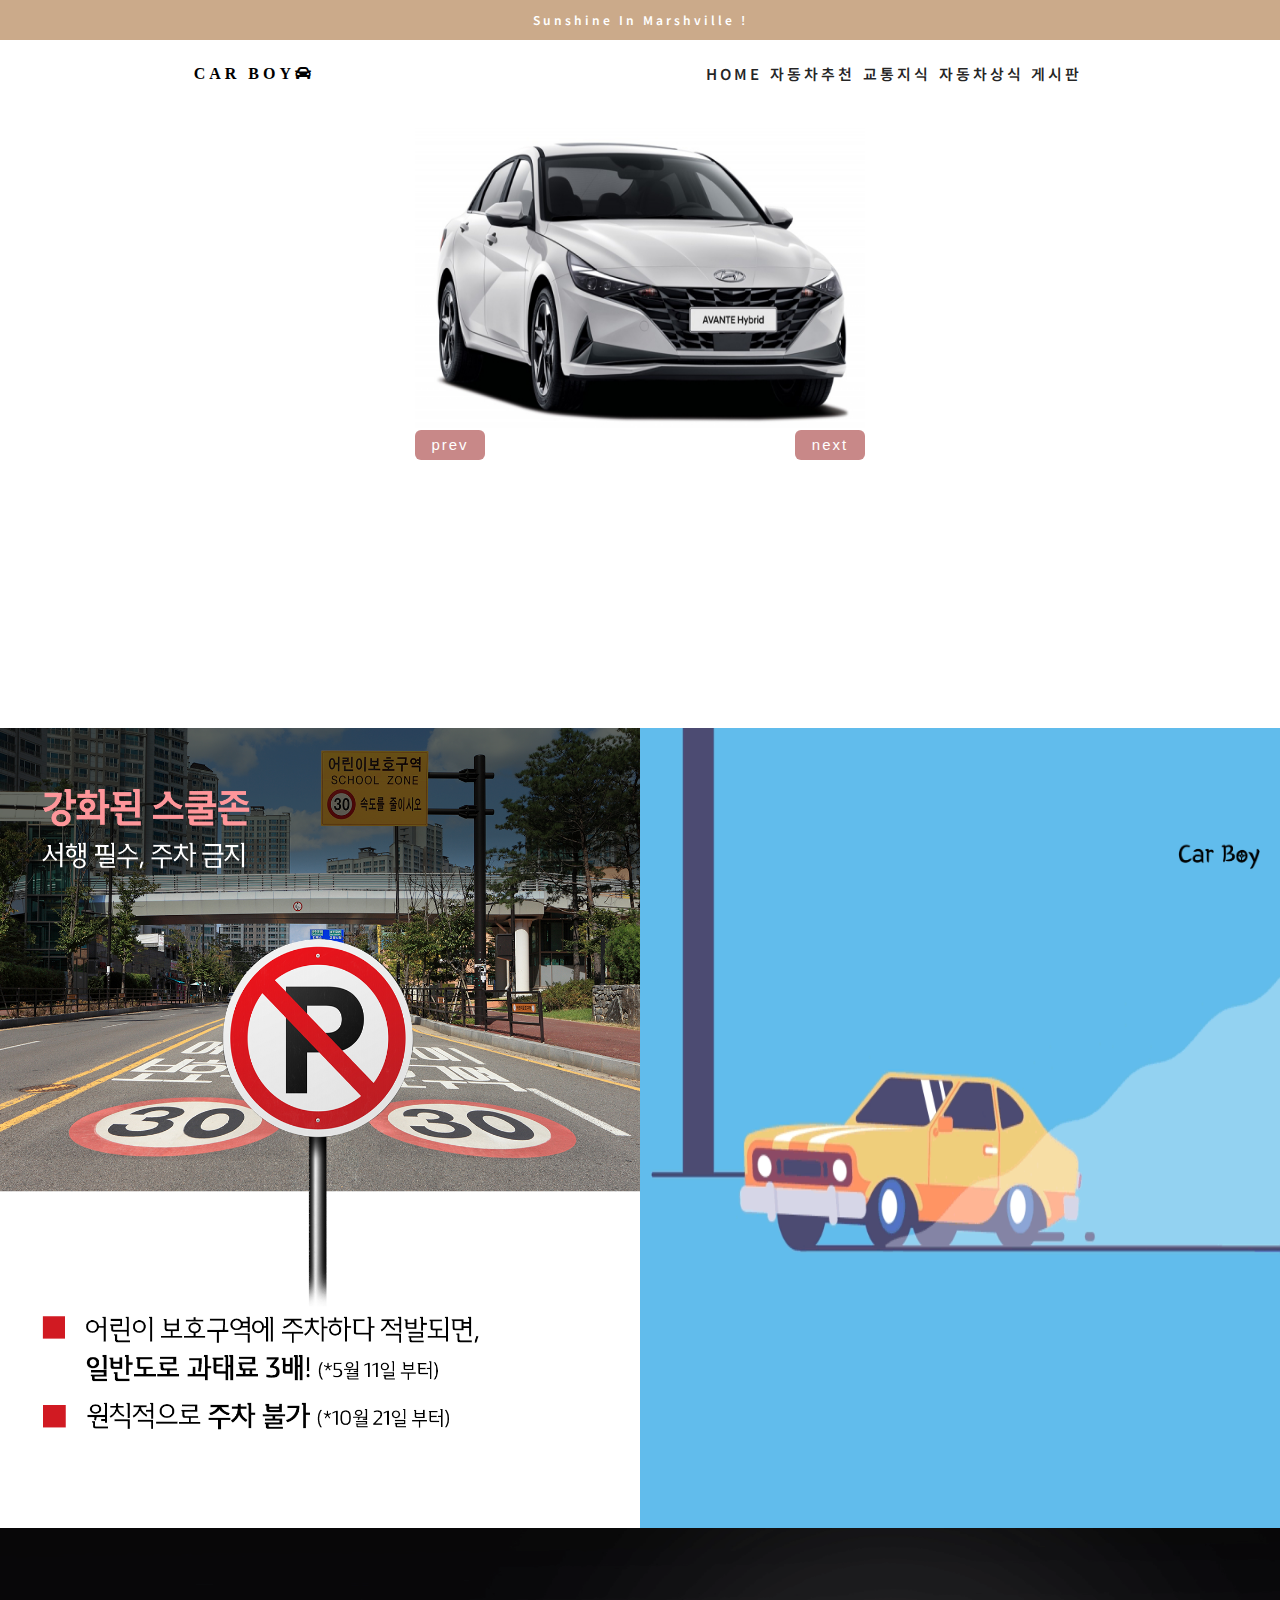
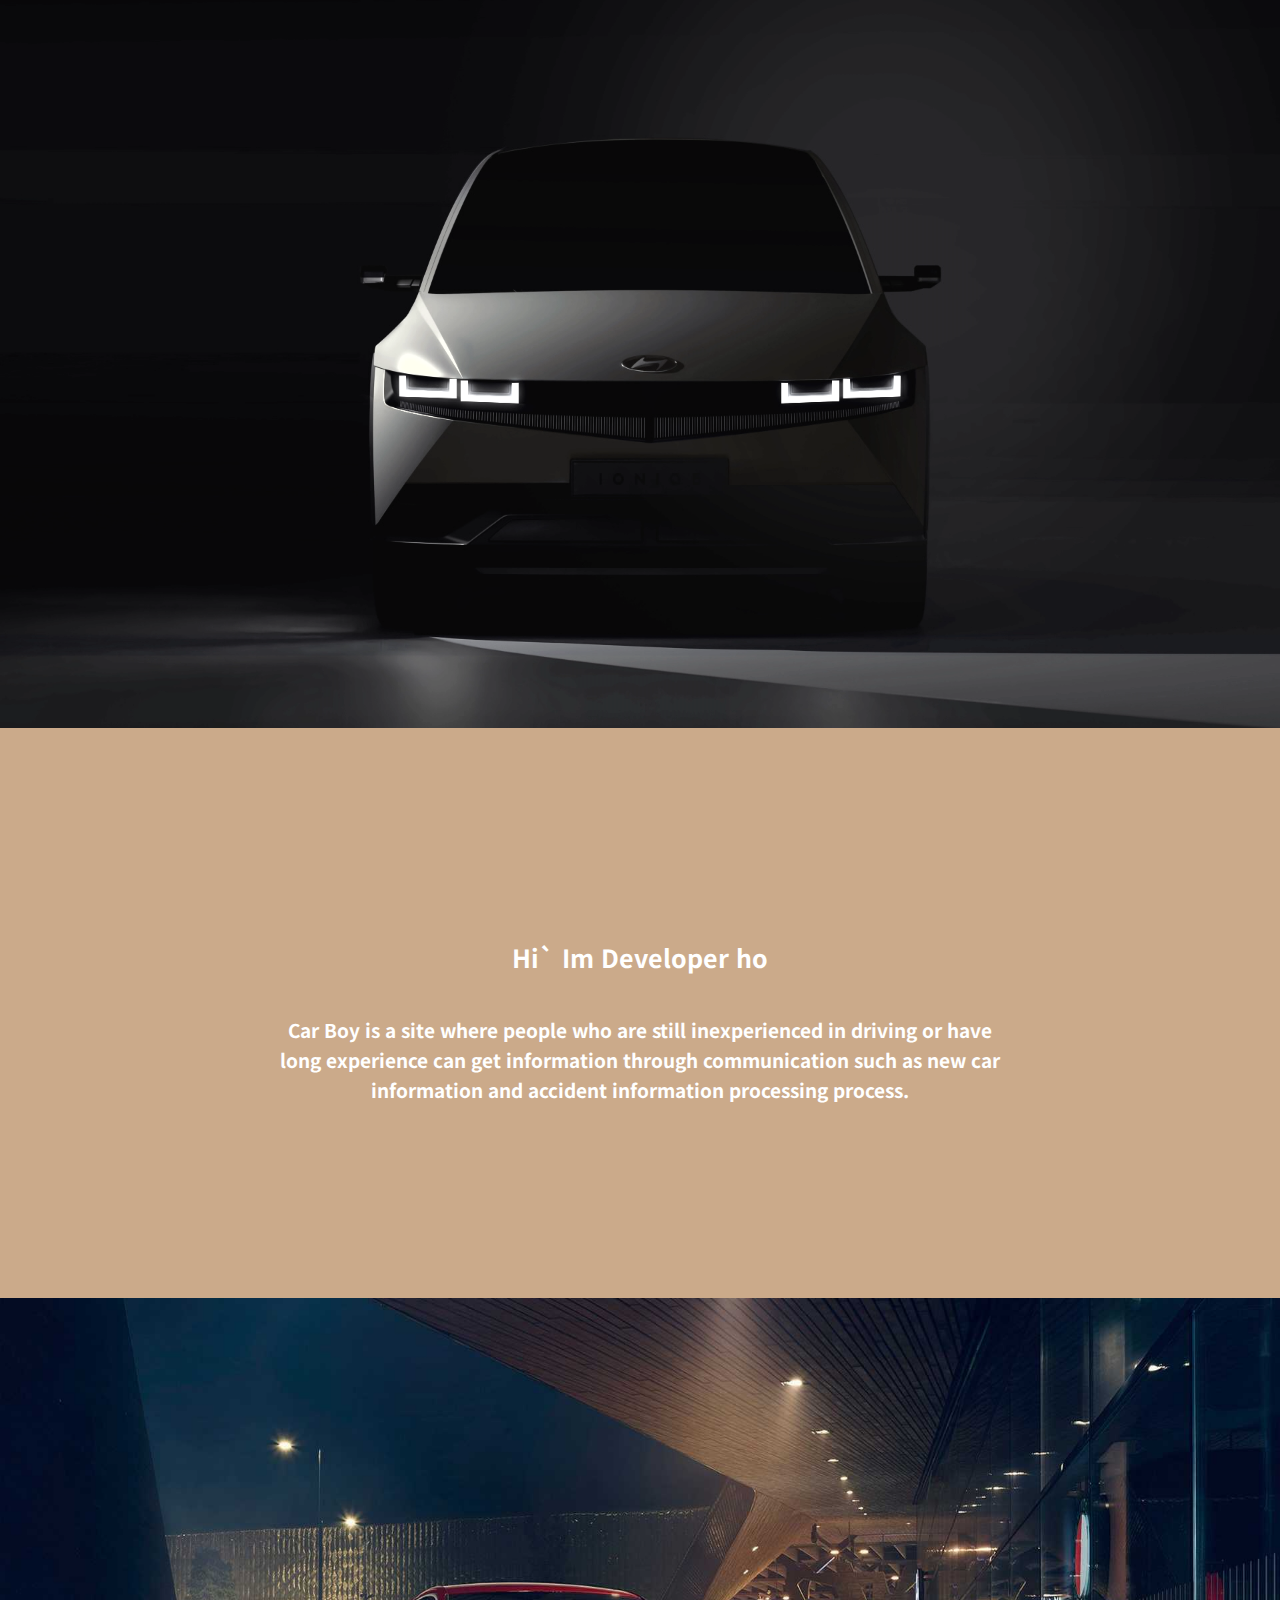
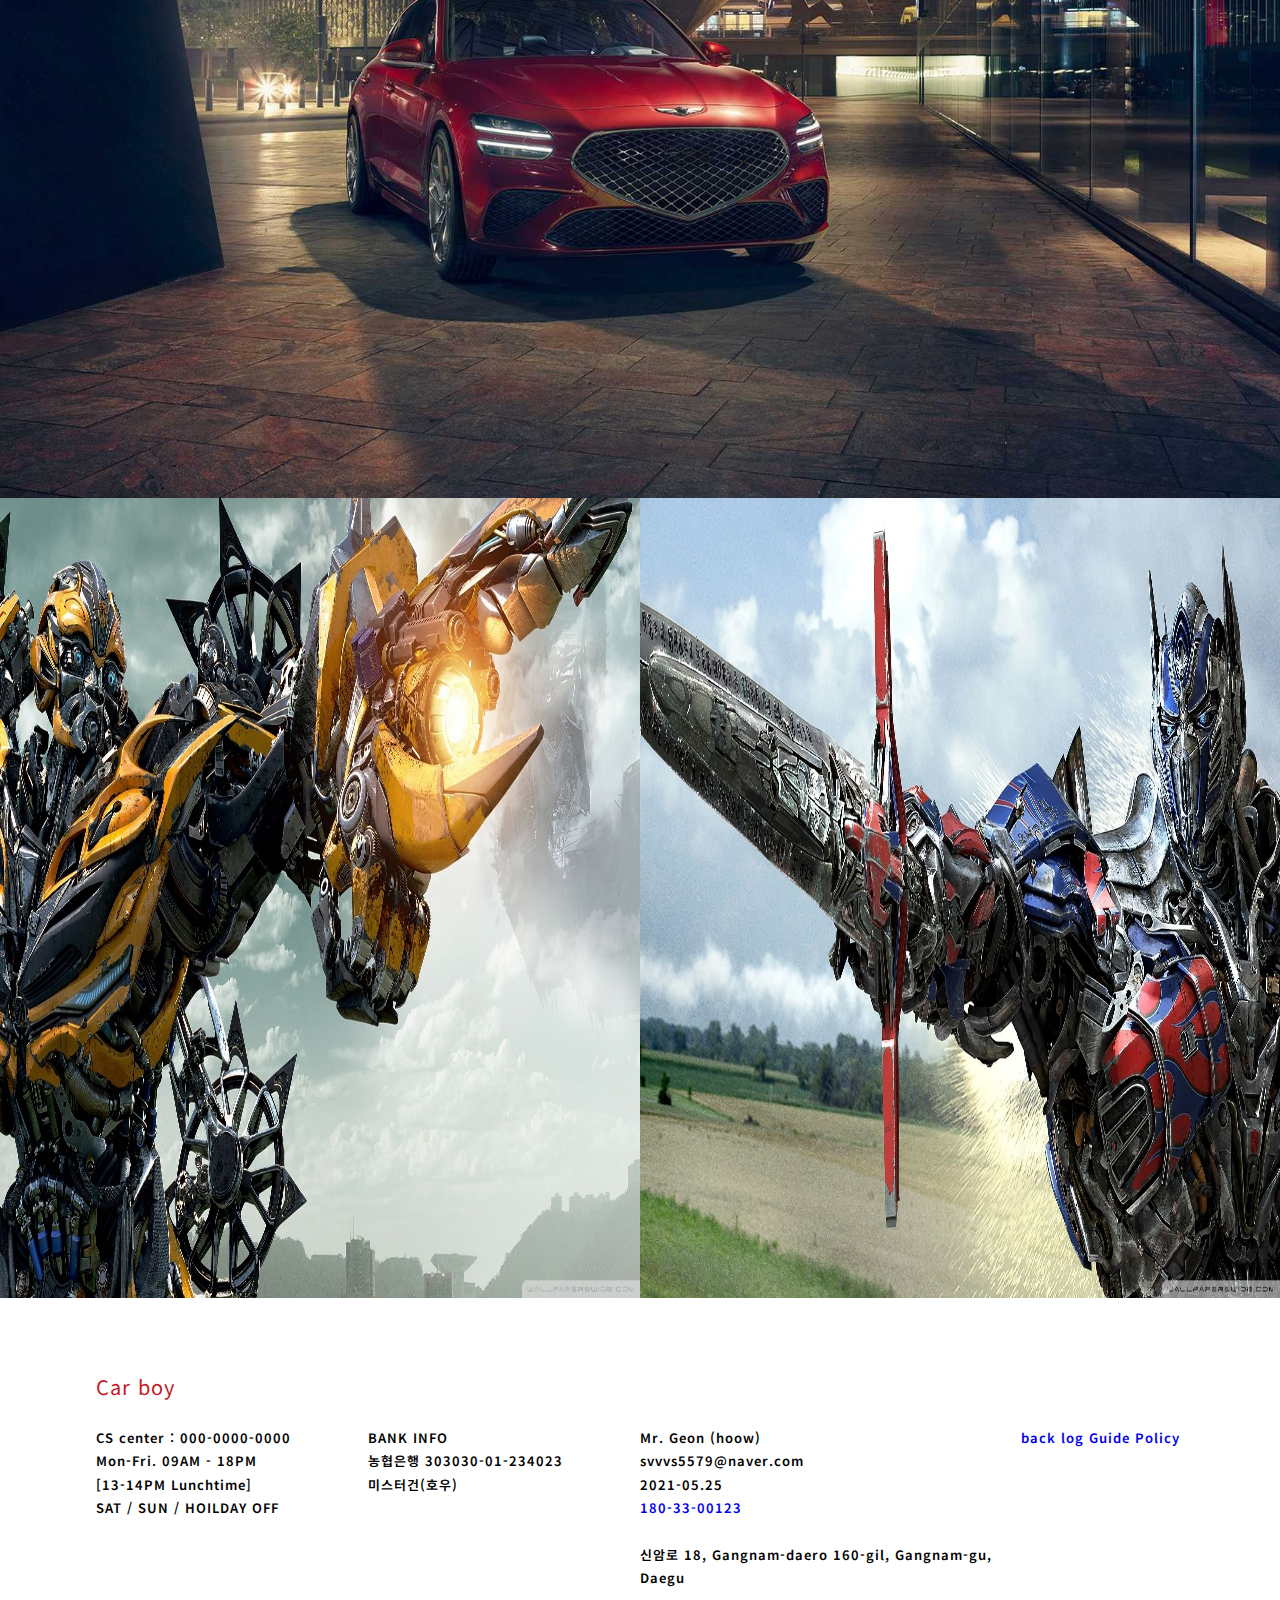
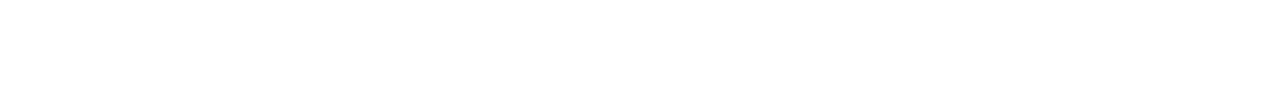
<file: index.html>
<!DOCTYPE html>
<html lang="ko">

<head>
    <meta charset="UTF-8">
    <meta http-equiv="X-UA-Compatible" content="IE=edge">
    <meta name="viewport" content="width=device-width, initial-scale=1.0">
    <title>Car boy</title>
    <link rel="stylesheet" href="assets/css/style.css">
    <link rel="stylesheet" href="assets/css/media.css">
    <link rel="preconnect" href="https://fonts.gstatic.com">
    <link rel="preconnect" href="https://fonts.gstatic.com">
    <link href="https://fonts.googleapis.com/css2?family=Nanum+Gothic&display=swap" rel="stylesheet">
    <link href="https://fonts.googleapis.com/css2?family=Noto+Sans+KR:wght@100&display=swap" rel="stylesheet">
    <link rel="stylesheet" href="https://cdnjs.cloudflare.com/ajax/libs/font-awesome/5.8.2/css/all.min.css" />
    <link rel="preconnect" href="https://fonts.gstatic.com">
    <link href="https://fonts.googleapis.com/css2?family=Nanum+Gothic&display=swap" rel="stylesheet">
    <link rel="preconnect" href="https://fonts.gstatic.com">
    <link href="https://fonts.googleapis.com/css2?family=Nanum+Gothic+Coding&display=swap" rel="stylesheet">
    <link href="https://fonts.googleapis.com/css2?family=Dongle&family=Noto+Sans+KR:wght@500&display=swap" rel="stylesheet">
</head>

<body>
    <div id="root">
        <a href="index.html">
            <h1>Sunshine In Marshville !</h1>
        </a>
    </div>
    <nav>
        <div class="logo">
            <a href="index.html">
                <h4>Car boy<i class="fas fa-car"></i></h4>
            </a>
        </div>
        <ul class="nav-links">
            <li>
                <a href="#">HOME</a>
            </li>
            <li>
                <a href="audi.html">자동차추천</a>
            </li>
            <li>
                <a href="gyotong/gyotong.html">교통지식</a>
            </li>
            <li>
                <a href="#">자동차상식</a>
            </li>
            <li>
                <a href="#">게시판</a>
            </li>
        </ul>
        <div class="burger">
            <div class="line1"></div>
            <div class="line2"></div>
            <div class="line3"></div>
        </div>
    </nav>
    <div id="root__2">
        <div class="container">
            <div class="album">
                <div class="images">
                    <!--img 사이즈 최초가 같아야 안깨짐-->
                    <img src="images/아방데1.jpg" alt="000">
                    <img src="images/제네시스 G80.jpg" alt="제네시스G80">
                    <img src="images/카니발.png" alt="000">
                    <img src="images/신형그랜저.png" alt="000">
                    <img src="images/람보르기니1.jpg" alt="000">
                </div>
            </div>
            <button class="prev">prev</button>
            <button class="next">next</button>
        </div>
    </div>
    <div class="midle">
        <div class="box">
            <a href="#">
                <img src="images/어린이교통.png" alt="..">
            </a>
        </div>
        <div class="box">
            <a href="#">
                <img src="images/움직이는.gif" alt="..">
            </a>
        </div>
    </div>
    <div class="midle2"></div>
    </div>
    <div class="intro">
        <div class="intro__text">
            <h3>Hi` Im Developer ho</h3>
            <p>
                Car Boy is a site where people who are still inexperienced in driving or have long experience can get
                information through communication such as new car information and accident information processing
                process.</p>
        </div>
    </div>
    <div class="section3"></div>
    <div class="section4">
    <div class="cover">
        <div class="box">
            <a href="#">
            <img src="images/범블비.jpg" alt="배경,,,">
            </a>
        </div>
        <div class="box">
            <a href="#">
            <img src="images/옵티머스.jpg" alt="배경,,,">
            </a>
        </div>
    </div>
    </div>
    <div id="footer">
        <div class="footer__main">
            <div class="footer__Area">
                <div class="footer__info">
                    <div class="footer__title">Car boy</div>
                    <ul>
                        <li>
                            <a href="#">back log</a>
                            <a href="#">Guide</a>
                            <a href="#">Policy</a>
                        </li>
                        <li>
                            CS center : 000-0000-0000
                            <br>
                            Mon-Fri. 09AM - 18PM
                            <br>
                            [13-14PM Lunchtime]
                            <br>
                            SAT / SUN / HOILDAY OFF
                        </li>
                        <li>
                            BANK INFO
                            <br>
                            농협은행 303030-01-234023
                            <br>
                            미스터건(호우)
                        </li>
                        <li>
                            Mr. Geon (hoow)
                            <br>
                            <span class>svvvs5579@naver.com</span>
                            <br>
                            2021-05.25
                            <br>
                            <a href="#">180-33-00123</a>
                            <br>
                            <br>
                            신암로  18, Gangnam-daero 160-gil, Gangnam-gu, Daegu 
                        </li>
                    </ul>
                </div>
            </div>
        </div>
    </div>
    <div class="fix-icon">
        <a href="car/car.html" target="_blank" class="instagram">
            "INSTAGRAM"
            <img src="images/ver1.png">
        </a>
    </div>
    <script src="assets/js/car.js"></script>
    <script src="assets/js/scroll.js"></script>
</body>

</html>
</file>
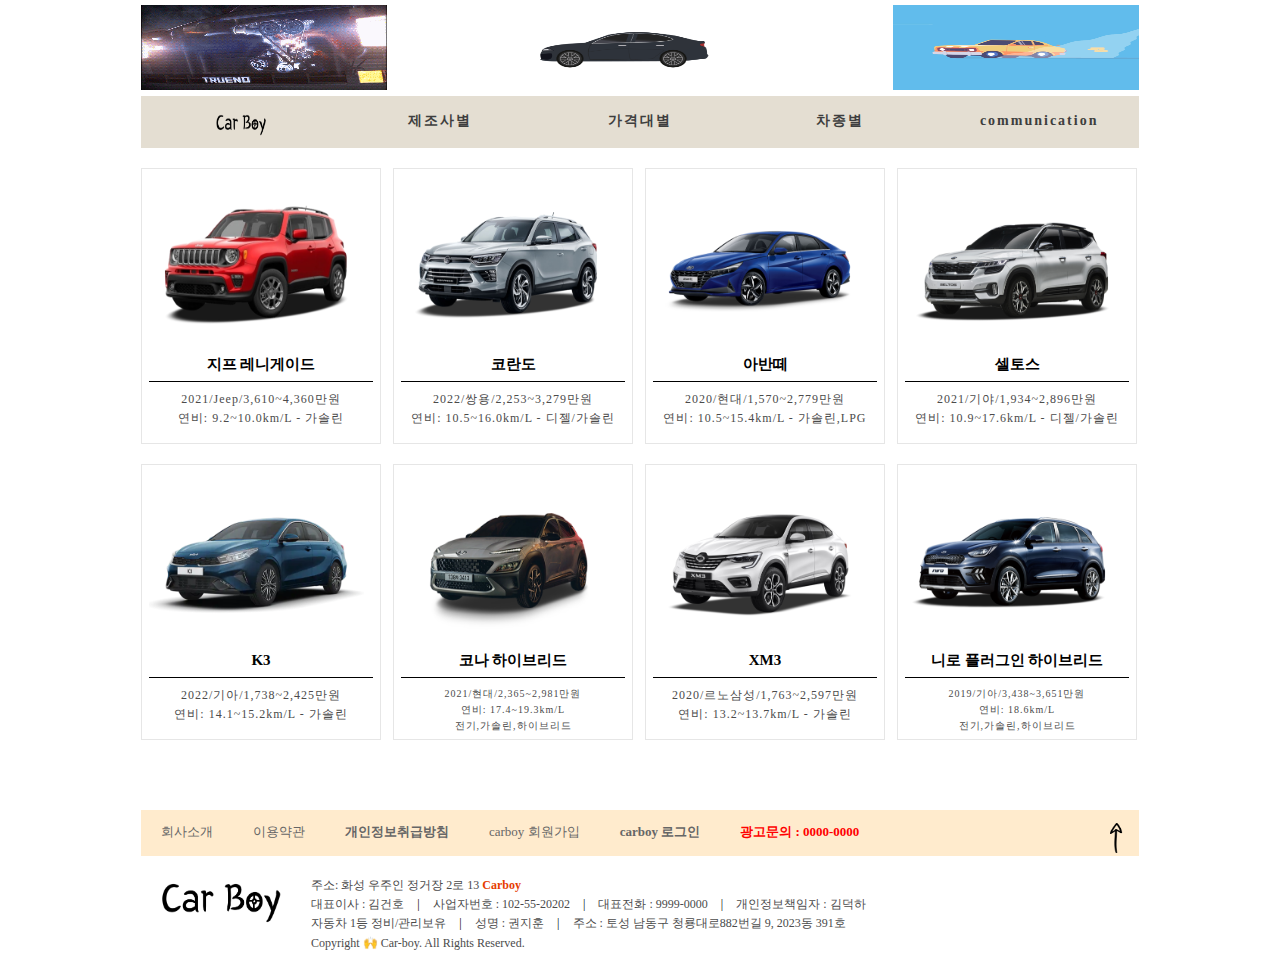
<file: audi.html>
<!DOCTYPE html>
<html lang="en">

<head>
    <meta charset="UTF-8">
    <meta http-equiv="X-UA-Compatible" content="IE=edge">
    <meta name="viewport" content="width=device-width, initial-scale=1.0">
    <title>Document</title>
    <link rel="stylesheet" href="assets/css/audi.css">
</head>

<body>
    <!--Wrap-->
    <div id="wrap">
        <!--Header-->
        <div dir="header">
            <!--Gr_center-->
            <div class="gr_center">
                <!--Header_gr-->
                <div class="header_gr">
                    <!--left img-->
                    <div class="top_left">
                        <img src="images/광고.gif" width="246px" height="85px">
                    </div>
                    <!--center img-->
                    <div class="top_logo">
                        <a href="index.html">
                            <img src="images/car22.png" width="178px" height="96px">
                        </a>
                    </div>
                    <!--right img-->
                    <div class="top_right">
                        <img src="images/움직이는.gif" width="246px" height="85px">
                    </div>
                </div>
                <div class="gnbmenu">
                    <form name="fmFind" method="get" action="#">
                        <ul>
                            <li class="t_first">
                                <a href="index.html">
                                    <img src="images/ver1.png" width="50px" height="25px">
                                </a>
                            </li>
                            <li>
                                <a href="#">제조사별</a>
                            </li>
                            <li>
                                <a href="#">가격대별</a>
                            </li>
                            <li>
                                <a href="#">차종별</a>
                            </li>
                            <li class="t_last">
                                <a href="#">communication</a>
                            </li>
                        </ul>
                    </form>
                </div>
            </div>
        </div>
        <div id="container">
            <div id="contents">
                <div class="gr_center">
                    <div class="gr_comty">
                        <div class="g_comty mgr12-02" style="height: 260px;">
                            <a href="https://auto.naver.com/car/main.nhn?yearsId=144361&importYn=Y">
                                <p>
                                    <img src="images/지프.png" width="215" height="168">
                                </p>
                                <div class="review_title">지프 레니게이드</div>
                                <div class="review_cts">
                                    2021/Jeep/3,610~4,360만원<br>
                                    연비: 9.2~10.0km/L - 가솔린
                                </div>
                            </a>
                        </div>
                        <div class="g_comty mgr12-02" style="height: 260px;">
                            <a href="#">
                                <p>
                                    <img src="images/코란도.png" width="215" height="168">
                                </p>
                                <div class="review_title">코란도</div>
                                <div class="review_cts">
                                    2022/쌍용/2,253~3,279만원<br>
                                    연비: 10.5~16.0km/L - 디젤/가솔린
                                </div>
                            </a>
                        </div>
                        <div class="g_comty mgr12-02" style="height: 260px;">
                            <a href="#">
                                <p>
                                    <img src="images/아반떼.png" width="215" height="168">
                                </p>
                                <div class="review_title">아반떼</div>
                                <div class="review_cts">
                                    2020/현대/1,570~2,779만원<br>
                                    연비: 10.5~15.4km/L - 가솔린,LPG
                                </div>
                            </a>
                        </div>
                        <div class="g_comty" style="height: 260px;">
                            <a href="#">
                                <p>
                                    <img src="images/셀토스.png" width="215" height="168">
                                </p>
                                <div class="review_title">셀토스</div>
                                <div class="review_cts">
                                    2021/기야/1,934~2,896만원<br>
                                    연비: 10.9~17.6km/L - 디젤/가솔린
                                </div>
                            </a>
                        </div>
                        <div class="g_comty mgr12-02" style="height: 260px;">
                            <a href="#">
                                <p>
                                    <img src="images/K3.png" width="215" height="168">
                                </p>
                                <div class="review_title">K3</div>
                                <div class="review_cts">
                                    2022/기아/1,738~2,425만원<br>
                                    연비: 14.1~15.2km/L - 가솔린
                                </div>
                            </a>
                        </div>
                        <div class="g_comty mgr12-02" style="height: 260px;">
                            <a href="#">
                                <p>
                                    <img src="images/코나.png" width="215" height="168">
                                </p>
                                <div class="review_title">코나 하이브리드</div>
                                <div class="review_cts" style="font-size: 10px;">
                                    2021/현대/2,365~2,981만원<br>
                                    연비: 17.4~19.3km/L <br>전기,가솔린,하이브리드
                                </div>
                            </a>
                        </div>
                        <div class="g_comty mgr12-02" style="height: 260px;">
                            <a href="#">
                                <p>
                                    <img src="images/XM3.png" width="215" height="168">
                                </p>
                                <div class="review_title">XM3</div>
                                <div class="review_cts">
                                    2020/르노삼성/1,763~2,597만원<br>
                                    연비: 13.2~13.7km/L - 가솔린
                                </div>
                            </a>
                        </div>
                        <div class="g_comty" style="height: 260px;">
                            <a href="#">
                                <p>
                                    <img src="images/니로.png" width="215" height="168">
                                </p>
                                <div class="review_title">니로 플러그인 하이브리드</div>
                                <div class="review_cts" style="font-size: 10px;">
                                    2019/기아/3,438~3,651만원<br>
                                    연비: 18.6km/L <br>전기,가솔린,하이브리드
                                </div>
                            </a>
                        </div>
                    </div>
                </div>
            </div>
        </div>
        <div id="footer">
            <div class="gr_center">
                <div class="gr_ftmenu">
                    <ul>
                        <li>
                            <a href="#">회사소개</a>
                        </li>
                        <li>
                            <a href="#">이용약관</a>
                        </li>
                        <li>
                            <span class="bold">
                                <a href="#">개인정보취급방침</a>
                            </span>
                        </li>
                        <li>
                            <a href="#">carboy 회원가입</a>
                        </li>
                        <li>
                            <span class="bold">
                                <a href="#">carboy 로그인</a>
                            </span>
                        </li>
                        <li class="no_line">
                            <span class="red bold">광고문의 : 0000-0000</span>
                        </li>
                    </ul>
                </div>
                <div class="gr_top">
                    <a href="#">
                        <img src="images/top2.png" style="width: 44px;" height="30px" alt="top">
                    </a>
                </div>
                <div class="bottom">
                    <div class="ft_logo">
                        <img src="images/ver1.png" style="width: 120px; height: 48px;" alt="bye-carboy">
                    </div>
                    <div class="address">
                        주소: 화성 우주인 정거장 2로 13
                        <span class="com_name">Carboy</span>
                        <br>
                        대표이사 : 김건호
                        <span class="cp_bar">|</span>
                        사업자번호 : 102-55-20202
                        <span class="cp_bar">|</span>
                        대표전화 : 9999-0000
                        <span class="cp_bar">|</span>
                        개인정보책임자 : 김덕하
                        <br>
                        자동차 1등 정비/관리보유
                        <span class="cp_bar">|</span>
                        성명 : 권지훈
                        <span class="cp_bar">|</span>
                        주소 : 토성 남동구 청룡대로882번길 9, 2023동 391호
                        <br>
                        Copyright 🙌 Car-boy. All Rights Reserved.
                    </div>
                </div>
            </div>
        </div>
    </div>
</body>

</html>
</file>
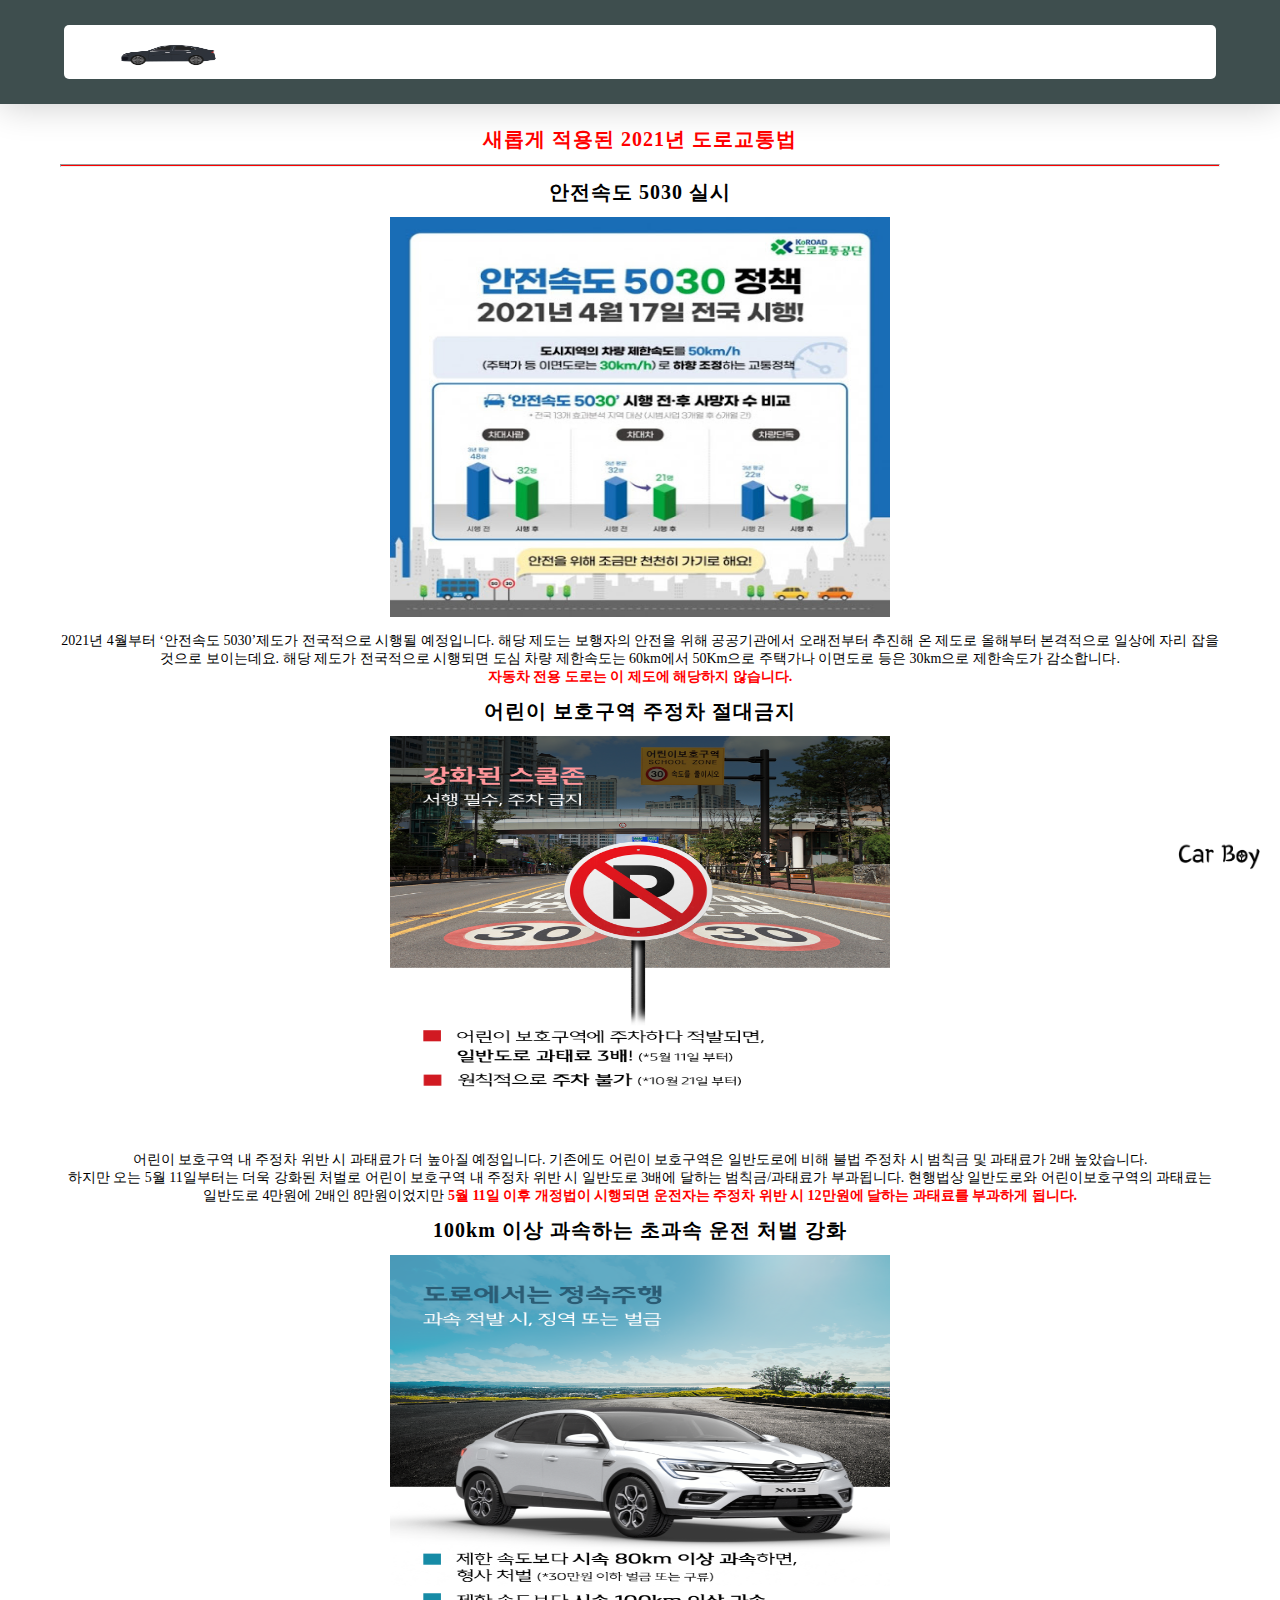
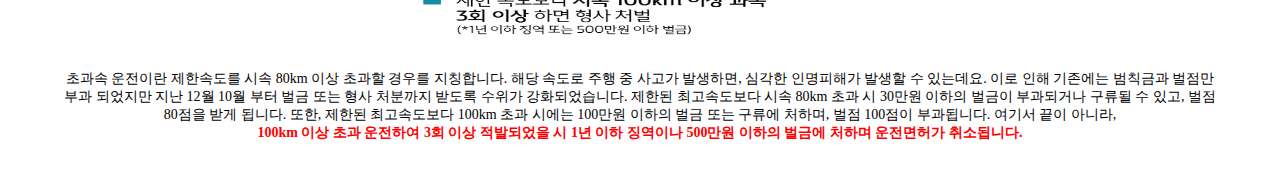
<file: gyotong.html>
<!DOCTYPE html>
<html lang="ko">

<head>
    <meta charset="UTF-8">
    <meta http-equiv="X-UA-Compatible" content="IE=edge">
    <meta name="viewport" content="width=device-width, initial-scale=1.0">
    <title>Document</title>
    <link rel="stylesheet" href="assets/css/gyotong.css">
    <link rel="stylesheet" href="https://cdnjs.cloudflare.com/ajax/libs/font-awesome/5.8.2/css/all.min.css" />
</head>

<body>
    <div id="root">
        <header id="header" class="_sticky tint">
            <div class="container">
                <div class="logo">
                    <a href="../index.html">
                        <img src="images/car22.png" width="100px" height="54px" alt="carboy">
                    </a>
                </div>
            </div>
        </header>
    </div>
    <div id="section1">
        <div class="section1-body">
            <h1 style="color: red;">새롭게 적용된 2021년 도로교통법</h1>
            <hr>
            <h1>안전속도 5030 실시</h1>
            <img src="images/5030.jpg" width="500" height="400" alt="5030,,">
            <p>
                2021년 4월부터 ‘안전속도 5030’제도가 전국적으로 시행될 예정입니다. 해당 제도는 보행자의 안전을 위해 공공기관에서 오래전부터 추진해 온 제도로 올해부터 본격적으로 일상에 자리
                잡을 것으로 보이는데요.
                해당 제도가 전국적으로 시행되면 도심 차량 제한속도는 60km에서 50Km으로 주택가나 이면도로 등은 30km으로 제한속도가 감소합니다.
                <br><span
                    class="red">자동차 전용 도로는 이 제도에 해당하지 않습니다.</span>
            </p>
            <h2>어린이 보호구역 주정차 절대금지</h2>
            <img src="images/어린이교통.png" width="500" height="400" alt="어린이,,">
            <p>
                어린이 보호구역 내 주정차 위반 시 과태료가 더 높아질 예정입니다. 기존에도 어린이 보호구역은 일반도로에 비해 불법 주정차 시 범칙금 및 과태료가 2배 높았습니다. <br>하지만 오는
                5월 11일부터는 더욱 강화된 처벌로 어린이 보호구역 내 주정차 위반 시 일반도로 3배에 달하는 범칙금/과태료가 부과됩니다.
                현행법상 일반도로와 어린이보호구역의 과태료는 일반도로 4만원에 2배인 8만원이었지만 <span class="red">5월 11일 이후 개정법이 시행되면 운전자는 주정차 위반 시 12만원에
                    달하는 과태료를 부과하게 됩니다.
                </span></p>
            <h3>100km 이상 과속하는 초과속 운전 처벌 강화</h3>
            <img src="images/정속주행.png" width="500" height="400" alt="정속주행,,,">
            <p>
                초과속 운전이란 제한속도를 시속 80km 이상 초과할 경우를 지칭합니다. 해당 속도로 주행 중 사고가 발생하면, 심각한 인명피해가 발생할 수 있는데요. 이로 인해 기존에는 범칙금과 벌점만
                부과 되었지만 지난 12월 10월 부터 벌금 또는 형사 처분까지 받도록 수위가 강화되었습니다.
                제한된 최고속도보다 시속 80km 초과 시 30만원 이하의 벌금이 부과되거나 구류될 수 있고, 벌점 80점을 받게 됩니다. 또한, 제한된 최고속도보다 100km 초과 시에는 100만원
                이하의 벌금 또는 구류에 처하며, 벌점 100점이 부과됩니다.
                여기서 끝이 아니라, <br><span class="red">100km 이상 초과 운전하여 3회 이상 적발되었을 시 1년 이하 징역이나 500만원 이하의 벌금에 처하며 운전면허가
                    취소됩니다.
                </span></p>
        </div>
    </div>
    <div class="fix-icon">
        <a href="index.html" class="instagram">
            "INSTAGRAM"
            <img src="../images/ver1.png">
        </a>
    </div>
</body>

</html>
</file>
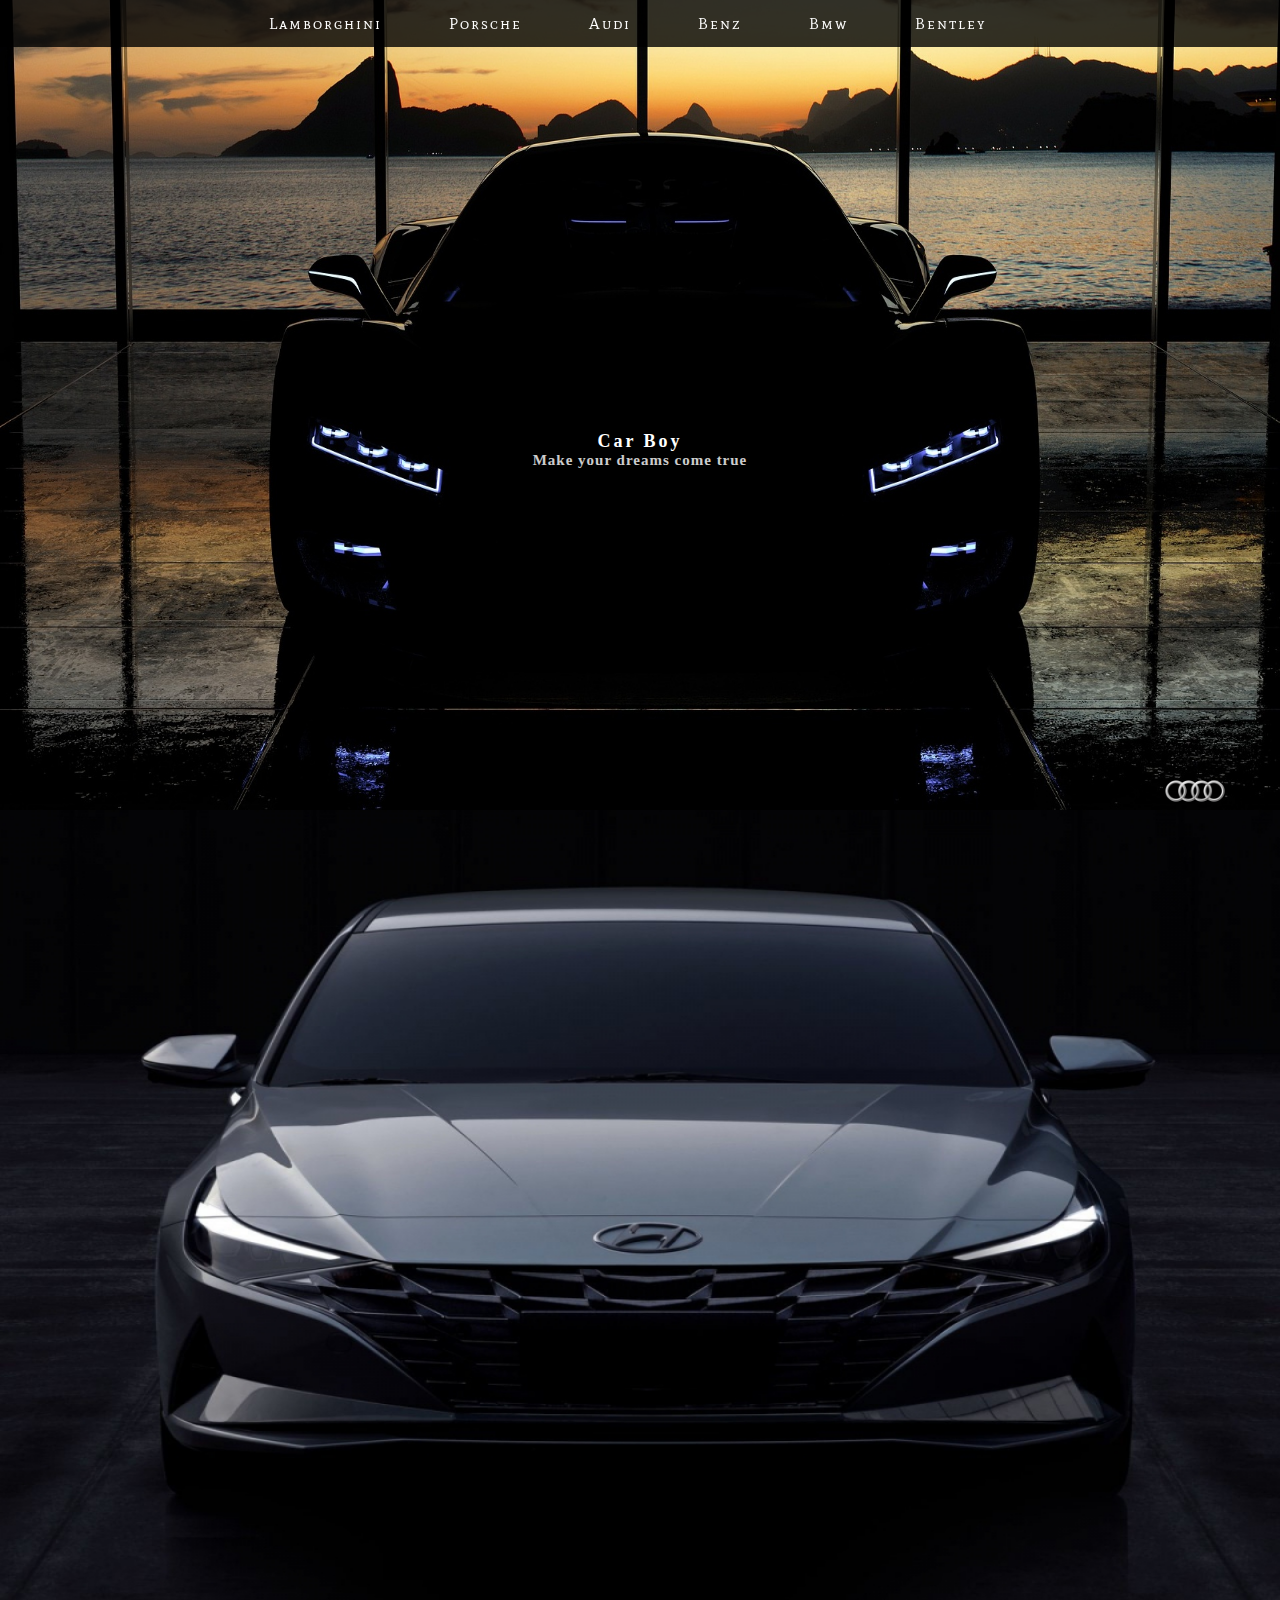
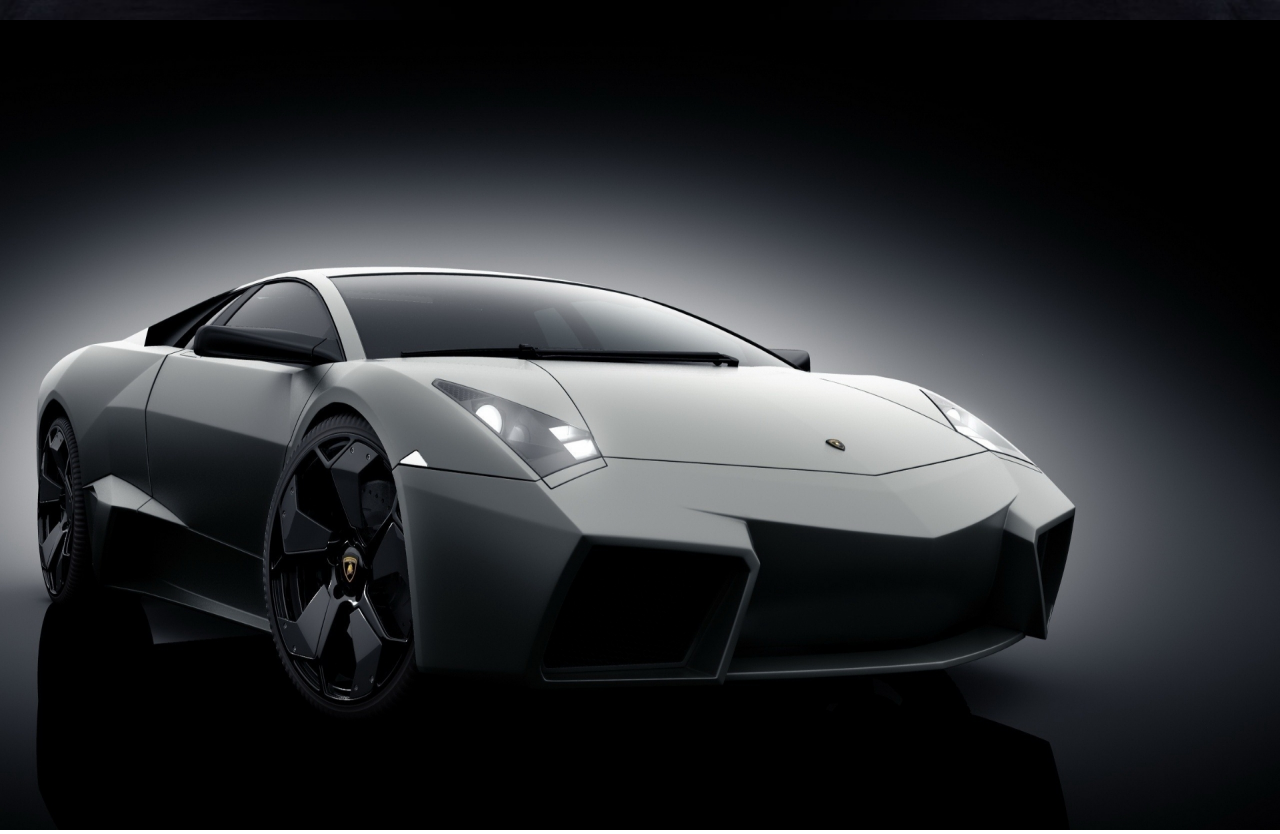
<file: car/car.html>
<!DOCTYPE html>
<html lang="en">

<head>
    <meta charset="UTF-8">
    <meta http-equiv="X-UA-Compatible" content="IE=edge">
    <meta name="viewport" content="width=device-width, initial-scale=1.0">
    <title>드림카</title>
    <link rel="preconnect" href="https://fonts.gstatic.com">
<link href="https://fonts.googleapis.com/css2?family=Mate+SC&display=swap" rel="stylesheet">
    <link rel="stylesheet" href="../assets/css/car.css">
</head>

<body>
    <div id="header">
        <div class="header-top">
            <ul class="navbar">
                <li class="navbar-li">
                    <a href="car.html">
                        <p class="mac">Lamborghini</p>
                    </a>
                </li>
                <li class="navbar-li">
                    <a href="../gyotong.html">
                        <p class="mac">Porsche</p>
                    </a>
                </li>
                <li class="navbar-li">
                    <a href="car.html">
                        <p class="mac">Audi</p>
                    </a>
                </li>
                <li class="navbar-li">
                    <a href="car.html">
                        <p class="mac">Benz</p>
                    </a>
                </li>
                <li class="navbar-li">
                    <a href="car.html">
                        <p class="mac">Bmw</p>
                    </a>
                </li>
                <li class="navbar-li">
                    <a href="car.html">
                        <p class="mac">Bentley</p>
                    </a>
                </li>
            </ul>
        </div>
    </div>
    <div class="section1">
        <img src="../images/페라리배경.jpg">
    </div>
    <div class="section1-center">
        <h2>Car Boy</h2>
        <h4>Make your dreams come true</h4>
    </div>
    <div class="section2">
        <img src="../images/아방떼.jpg">
    </div>
    <div class="section3">
        <img src="../images/람볼.png">
    </div>
    <div class="fix-icon">
        <a href="../index.html" class="instagram">
            <img src="../images/아우디1.png">
        </a>
    </div>
</body>

</html>
</file>
<file: assets/css/style.css>
*, :after, :before {
    margin: 0;
    padding: 0;
    box-sizing: border-box;
}

html {
    image-rendering: -webkit-optimize-contrast;
}

img {
    border: none;
}


h2 {
    text-align: center;
}

a {
    text-decoration: none;
    outline: none;
}

li {
    list-style: none;
}

nav {
    display: flex;
    justify-content: space-around;
    align-items: center;
    min-height: 7.5vh;
    background-color: rgb(255, 255, 255);
}

#root {
    background-color: #cbaa8a;
    line-height: 2.5em;
    text-align: center;
}

#root h1 {
    font-family: 'Noto Sans KR', sans-serif;
    font-size: 12px;
    font-weight: 600;
    letter-spacing: 3px;
    color: #fff;
}


.logo {
    color: rgb(0, 0, 0);
    text-transform: uppercase;
    letter-spacing: 4px;
    font-size: 16px;
}

.logo a {
    color: black;
}

.logo a:hover {
    color: lightcoral;
}

.nav-links {
    display: flex;
    justify-content: space-around;
    width: 30%;
}

.nav-links li {
    list-style-type: none;
}

.nav-links a {
    color: rgba(15, 15, 15, 0.904);
    text-decoration: none;
    letter-spacing: 3px;
    font-size: 15px;
    font-family: 'Noto Sans KR', sans-serif;
    font-weight: 600;
}

.burger {
    padding-left: 150px;
    display: none;
    cursor: pointer;
}

.burger div {
    width: 25px;
    height: 3px;
    background-color: rgb(0, 0, 0);
    margin: 5px;
    transition: all 0.5s ease;
}

.prev {
    width: 70px;
    height: 30px;
    font-size: 15px;
}
.next {
    width: 70px;
    height: 30px;
    font-size: 15px;
}
button:hover {
    width: 85px;
    height: 40px;
    background-color: rgb(67, 67, 182);
}
button:active, button:focus {
    margin: 2px auto;
    width: 80px;
    height: 40px;
    border: none;
    border-radius: 6px;
    color: white;
    font-size: 13px;
    letter-spacing: 2px;
    background-color: #931313;
    outline: none;
    opacity: 0.5;
    transition: 0.5s ease-in;
}

@media screen and (max-width:768px){
    body {
        overflow-x: hidden;
    }
   .nav-links {
       position: absolute;
       height: 60vh;
       top: 13vh;
       right: 0;
       background-color: white;
       display: flex;
       flex-direction: column;
       align-items: center;
       width: 40%;
       transform: translateX(100%);
       transition: transform 0.4s ease-in;
       z-index: 1010;
       opacity: 0.8;
   }
   .nav-links li {
       opacity: 0;
   }
   .burger {
       display: block;
   }
   .prev {
       width: 50px;
       height: 20px;
   }
   .next {
       width: 50px;
       height: 20px;
   }
}

@media screen and (max-width:1024px){
    .nav-links {
        width: 60%;
    }
    .prev {
        width: 60px;
        height: 30px;
        font-size: 10px;
    }
    .next {
        width: 50px;
        height: 20px;
        font-size: 5px;
    }
    button:hover {
        width: 55px;
        height: 25px;
        background-color: rgb(67, 67, 182);
    }
    button:active, button:focus {
        margin: 2px auto;
        width: 50px;
        height: 20px;
        border: none;
        border-radius: 6px;
        color: white;
        font-size: 13px;
        letter-spacing: 2px;
        background-color: #931313;
        outline: none;
        opacity: 0.5;
        transition: 0.5s ease-in;
    }
}


.nav-active {
    transform: translateX(0%);
}

@keyframes navLinkFade {
    from {
        opacity: 0;
        transform: translateX(50px);
    }
    to{
        opacity: 1;
        transform: translateX(0px);
    }
}

.toggle .line1 {
    transform: rotate(-45deg) translate(-5px,6px);
}

.toggle .line2 {
    opacity: 0;
}

.toggle .line3 {
    transform: rotate(45deg) translate(-5px, -6px);
}

#root__2 {
    width: 100%;
    height: 600px;
    text-align: center;
    background-color: #fff;
}


/* 버튼, 버튼눌렸을때 , 버튼이 포커스일때 */
button, button:active, button:focus {
    margin: 2px auto;
    width: 50px;
    height: 20px;
    border: none;
    border-radius: 6px;
    color: white;
    font-size: 10px;
    letter-spacing: 2px;
    background-color: #931313;
    outline: none;
    opacity: 0.5;
}

button:hover {
    background-color: rgb(67, 67, 182);
}

button:disabled {
    background-color: rgb(255, 7, 7);
}

.container {
    width: 450px;
    margin: 20px auto;
}
 
 .album {
    width: 450px;
    height: 300px;
    overflow: hidden;
}

.images {
    position:relative; /* 위치가 탑 바텀 or 좌우 */
    display: flex; /* 상하 요소가 좌우로배치 */
    height: 300px;
    transition: 1s ease;
}

.images img {
    width: 450px;
    height: 300px;
}

.prev {
    float: left;
}

.next {
    float: right;
}

.midle {
    overflow: hidden;
    height: 800px;
}

.midle2 {
    background-image: url(../../images/아이오닉5.png);
    background-size: 100% 100%;
    width: 100%;
    height: 800px;
}

.intro {
    width: 100%;
    height: 100%;
    background-color: #cbaa8a;
}

.intro__text {
    padding: 15% 0;
    text-align: center;
    color: #fff;
    font-family: 'Noto Sans KR', sans-serif;
}

.intro__text h3 {
    display: block;
    padding-bottom: 20px;
    font-size: 25px;
    line-height: 3em;
    font-weight: bold;
}

.intro__text p {
    max-width: 800px;
    margin: 0 auto;
    padding: 0 30px;
    font-size: 19px;
    line-height: 1.6em;
    font-weight: bold;
}

.section3 {
    background-image: url(../../images/제네시스\ G70.jpg);
    background-size: 100% 100%;
    width: 100%;
    height: 800px;
}

.cover {
    overflow: hidden;
}

.box {
    float: left;
    width: 50%;
}

.box a {
    display: block;
    transition: .2s all ease;
}

.box img {
    width: 100%;
    height: 800px;
}

#footer {
    position: relative;
    width: 100%;
    height: 45vh;
    margin: 0 auto;
    padding: 70px 7.5%;
    box-sizing: border-box;
    background: #fff;
    font-family: 'Noto Sans KR', sans-serif;
}

.footer__Area {
    margin: 0 auto;
}

.footer__Area ul li {
    float: left;
    font-size: 13px;
    line-height: 1.8em;
    letter-spacing: 1px;
    font-weight: 600;
    text-shadow: uppercase;
}

.footer__title {
    padding-bottom: 25px;
    font-size: 20px;
    letter-spacing: 1px;
    color: #c51a27;
}

.footer__title ul {
    display: block;
    list-style-type: disc;
    margin-block-start: 1em;
    margin-block-end: 1em;
    margin-inline-start: 0px;
    margin-inline-end: 0px;
    padding-inline-start: 40px;
}

.footer__info ul li:nth-child(1) {
    float: right;
    width: 15%;
    box-sizing: border-box;
}

.footer__info ul li:nth-child(2) {
    width: 25%;
    box-sizing: border-box;
}

.footer__info ul li:nth-child(3) {
    width: 25%;
    box-sizing: border-box;
}

.footer__info ul li:nth-child(4) {
    width: 35%;
    box-sizing: border-box;
}


.fix-icon {
    position: fixed;
    bottom: 30px;
    right: 20px;
}

.fix-icon a {
    outline: none;
}

.fix-icon a.instagram {
    font-size: 0;
    display: block;
    opacity: 1;
}

.fix-icon a.instagram img {
    height: 30px;
}
</file>
<file: assets/css/media.css>
@media (max-width: 576px) {
    .nav-links {
        width: 40%;
    }
    .nav-links a {
        font-size: 14px;
    }
    #root h1 {
        font-family: 'Noto Sans KR', sans-serif;
        font-size: 10px;
        font-weight: 600;
        letter-spacing: 2px;
    }
    #root__2 {
        margin-top: -20px;
    }
    .container {
        width: 350px;
    }
    .images {
        height: 250px;
    }
    .album {
        width: 350px;
        height: 250px;
    }
    .images img {
        width: 350px;
        height: 250px;
    }
    .midle {
        margin-top: -280px;
        height: 350px;
    }
    .midle .box a {
        height: 350px;
    }
    .midle2, .section3 {
        height: 450px;
    }
    .intro {
        height: 350px;
    }
    .intro__text h3 {
        font-size: 20px;
    }
    .intro__text p {
        font-size: 16px;
    }
    .box img {
        height: 350px;
    }
    #footer {
        height: 28vh;
    }
}

@media (max-width: 1024px){
    #footer {
        padding: 25px;
    }
    .footer__Area ul li {
        font-size: 11px;
        line-height: 1.5em;
    }
    .footer__info ul li {
        width: 100% !important;
    }
    .footer__info ul li:nth-child(2) {
        display: none;
        box-sizing: border-box;
    }
    .footer__info ul li:nth-child(3) {
        display: none;
    }
    .footer__info ul li:nth-child(4) {
        padding-top: 20px;
    }
}
</file>
<file: assets/css/audi.css>
* {
    margin: 0;
    padding: 0;
}

a:link, a:visited, a:active {
    color: #666;
    text-decoration: none;
}

img {
    border: 0;
    vertical-align: middle;
}

body, div, p, ul, li {
    font-size: 13px;
    line-height: 160%;
    color: #4b4b4b;
}

ul, ol, dl {
    list-style: none;
}

form {
    display: block;
    margin-top: 0em;
}

#wrap {
    width: 100%;
}

#header {
    width: 100%;
    height: 148px;
    margin-bottom: 25px;
}

.gr_center {
    width: 998px;
    margin: 0 auto;
}

.header_gr {
    width: 998px;
    height: 96px;
    position: relative;
    top: 0;
    left: 0;
}

.top_left {
    width: 246px;
    position: absolute;
    top: 5px;
    left: 0;
}

.top_logo {
    width: 208px;
    height: 96px;
    margin: 0 auto;
}

.top_right {
    width: 246px;
    position: absolute;
    top: 5px;
    right: 0;
}

.gnbmenu {
    background: #e4ded2;
    width: 998px;
    height: 52px;
    float: left;
}

.gnbmenu li a {
    color: #3e3e3e;
    font-weight: 600;
    font-size: 14px;
    letter-spacing: 2px;
}

.gnbmenu li.t_first {
    width: 20%;
}

.gnbmenu li {
    display: inline;
    float: left;
    padding: 15px 0 0 0;
    width: 20%;
    text-align: center;
}

.gnbmenu li.t_last {
    background: 0;
}

#container {
    width: 100%;
}

#contents {
    width: 100%;
    padding-bottom: 50px;
    float: left;
}

.gr_comty {
    margin-top: 20px;
    width: 998px;
    float: left;
}

.g_comty {
    width: 224px;
    border: 1px solid #e6e6e6;
    padding: 7px;
    margin-bottom: 20px;
    float: left;
}

.mgr12-02 {
    margin-right: 12px;
}

a:link, a:visited, a:active {
    color: #666;
    text-decoration: none;
}

.review_title {
    width: 224px;
    padding: 8px 0 5px 0;
    color: #000;
    font-weight: 600;
    font-size: 15px;
    border-bottom: 1px solid #000;
    text-align: center;
}

.review_cts {
    width: 224 px;
    font-size: 12px;
    letter-spacing: 1px;
    padding: 8px 0 5px 0;
    text-align: center;
}

#footer {
    width: 100%;
    height: 160px;
    clear: both;
    display: block;
}

.gr_ftmenu {
    background: blanchedalmond;
    width: 953px;
    height: 46px;
    float: left;
}

.gr_ftmenu li {
    display: inline;
    float: left;
    margin-top: 12px;
    padding: 0 20px;
}

.bold {
    font-weight: bold;
}

.red {
    color: red;
}

.gr_top {
    background: blanchedalmond;
    width: 45px;
    height: 33px;
    padding-top: 13px;
    float: right;
}

.bottom {
    width: 998px;
    padding-top: 20px;
    float: left;
}

.ft_logo {
    width: 150px;
    padding-left: 20px;
    float: left;
}

.address {
    width: 828px;
    font-size: 12px;
    float: left;
}

.com_name {
    font-weight: 700;
    color: #e63c00;
}

.cp_bar {
    padding: 0 10px;
    color: black;
}
</file>
<file: assets/css/gyotong.css>
*, *:before, *:after {
    box-sizing: border-box;
    margin: 0;
    padding: 0;
}

div {
    display: block;
}

img {
    vertical-align: middle;
    border: 0;
}

a {
    color: #189bfa;
    text-decoration: none;
    transition: all 0.5s;
    background-color: transparent;
}

hr {
    background: red;
    height: 3px;
}

ul, ol, li {
    margin: 0;
    padding: 0;
    list-style: none;
}

body {
    background-color: #ffffff;
}

#root {
    width: 100%;
    height: 104px;
}

header#header.tint {
    background-color: #3e4e4e;
    box-shadow: 0 2px 36px 0 rgb(0 0 0 / 20%);
}

header#header {
    position: fixed;
    z-index: 1030;
    left: 0;
    top: 0;
    right: 0;
    text-align: center;
    transition: background-color 0.3s;
}

header#header .container {
    position: relative;
}

.container {
    width: 90%;
    padding-left: 17px;
    padding-right: 17px;
    background-color: #ffff;
    height: 54px;
    margin-right: auto;
    margin-left: auto;
    padding-left: 10px;
    padding-right: 10px;
    border-radius: 5px 5px 5px 5px;
}

.logo {
    padding-left: 4%;
}

header#header .utilMenu {
        float: right;
        margin-right: 20px;
        line-height: 53px;
}


header#header .utilMenu > ul {
    float: left;
    table-layout: fixed;
}

header#header .utilMenu > ul > li {
    float: left;
    padding-left: 30px;
    padding-right: 30px;
    color: #3c3c3c;
}

header#header .utilMenu > ul > li a {
    letter-spacing: 1.5px;
    font-size: 15px;
    color: #000;
    font-weight: 600;
    text-decoration: none;
}

#section1 {
    margin-top: 10px;
    width: 100%;
    height: auto;
    text-align: center;
}

.section1-body {
    color: #000;
    margin-left: 60px;
    margin-right: 60px;
    margin-bottom: 30px;
}

.section1-body img {
    margin-bottom: 15px;
}

.section1-body h1, h2, h3 {
    letter-spacing: 1px;
    font-size: 20px;
    line-height: 50px;
}

.section1-body p {
    font-size: 14px;
}

.red {
    color: red;
    font-weight: bold;
}

.fix-icon {
    position: fixed;
    bottom: 30px;
    right: 20px;
}

.fix-icon a {
    outline: none;
}

.fix-icon a.instagram {
    font-size: 0;
    display: block;
    opacity: 1;
}

.fix-icon a.instagram img {
    height: 30px;
}

@media (max-width: 1024px) {
    header#header {
        height: 80px;
    }
    header#header .container {
        text-align: center;
        margin-top: 20px;
        margin-bottom: 20px;
        height: 40px;
        background-color: #ffffff;
        border-radius: 10px 10px 10px 10px;
    }
    header#header .logo img {
        width: 120px;
        margin-top: -6px;
    }

    header#header .utilMenu {
        display: none;
    }
    .section1-body h1, h2, h3{
        font-size: 17px;
    }
    .section1-body p {
        font-size: 12px;
    }
    .section1-body img {
        width: 300px;
        height: 300px;
    }
}

@media (min-width: 1024px) {
    header#header .logo {
        float: left;
        margin-top: 2px;
    }
    header#header .container {
        margin-top: 25px;
        margin-bottom: 25px;
    }
}
</file>
<file: assets/css/car.css>
* {
    margin: 0;
    padding: 0;
}

ul {
    list-style-type: none;
}

a {
    text-decoration: none;
    color: #fff;
}

#header {
    position: fixed;
    top: 0;
    left: 0;
    right: 0;
    width: 100%;
    height: 48px;
    max-height: 47px;
    background: rgba(0,0,0,0.8);
    z-index: 9999;
    display: block;
}

.header-top {
    margin: 0 auto;
    max-width: 980px;
    height: 48px;
    padding: 0 20px;
    position: relative;
    z-index: 2;
}

.navbar {
    margin-left: 30px;
    padding-left: 55px;
    text-align: center;
    width: 80%;
    height: 48px;
    display: flex;
    justify-content: space-around;
}

.navbar-li {
    display: list-item;
    justify-content: space-around;
}

.mac {
    letter-spacing: 2px;
    padding-top: 13.5px;
    font-weight: 300;
    font-size: 16px;
    font-family: 'Mate SC', serif;
}

@media screen and (max-width:768px){
    .navbar {
        margin:0 auto;
        padding-right: 30px;
    }
    .mac {
        margin-right: 10px;
        padding-top: 15px;
        font-size: 13px;
        font-weight: 500;
    }
}

.section1 {
    width: 100%;
    height: 90vh;
}

.section1 img {
    width: 100%;
    height: 90vh;
}

.section1-center {
    text-align: center;
    position: absolute;
    top: 50%;
    left: 50%;
    transform: translate(-50%, -50%);
}

.section1-center h2 {
    color: #fff;
    font-size: 18px;
    font-weight: bold;
    letter-spacing: 3px;
}

.section1-center h4 {
    color: #fff;
    font-size: 15px;
    font-weight: bold;
    opacity: 0.8;
    letter-spacing: 1px;
}

.section2 {
    width: 100%;
    height: 90vh;
}

.section2 img {
    width: 100%;
    height: 90vh;
}

.section3 {
    width: 100%;
    height: 90vh;
}

.section3 img {
    width: 100%;
    height: 90vh;
}

.fix-icon {
    position: fixed;
    bottom: 60px;
    right: 40px;
}

.fix-icon a.instagram {
    display: block;
}

.fix-icon a.instagram img {
    height: 90px;
}
</file>
